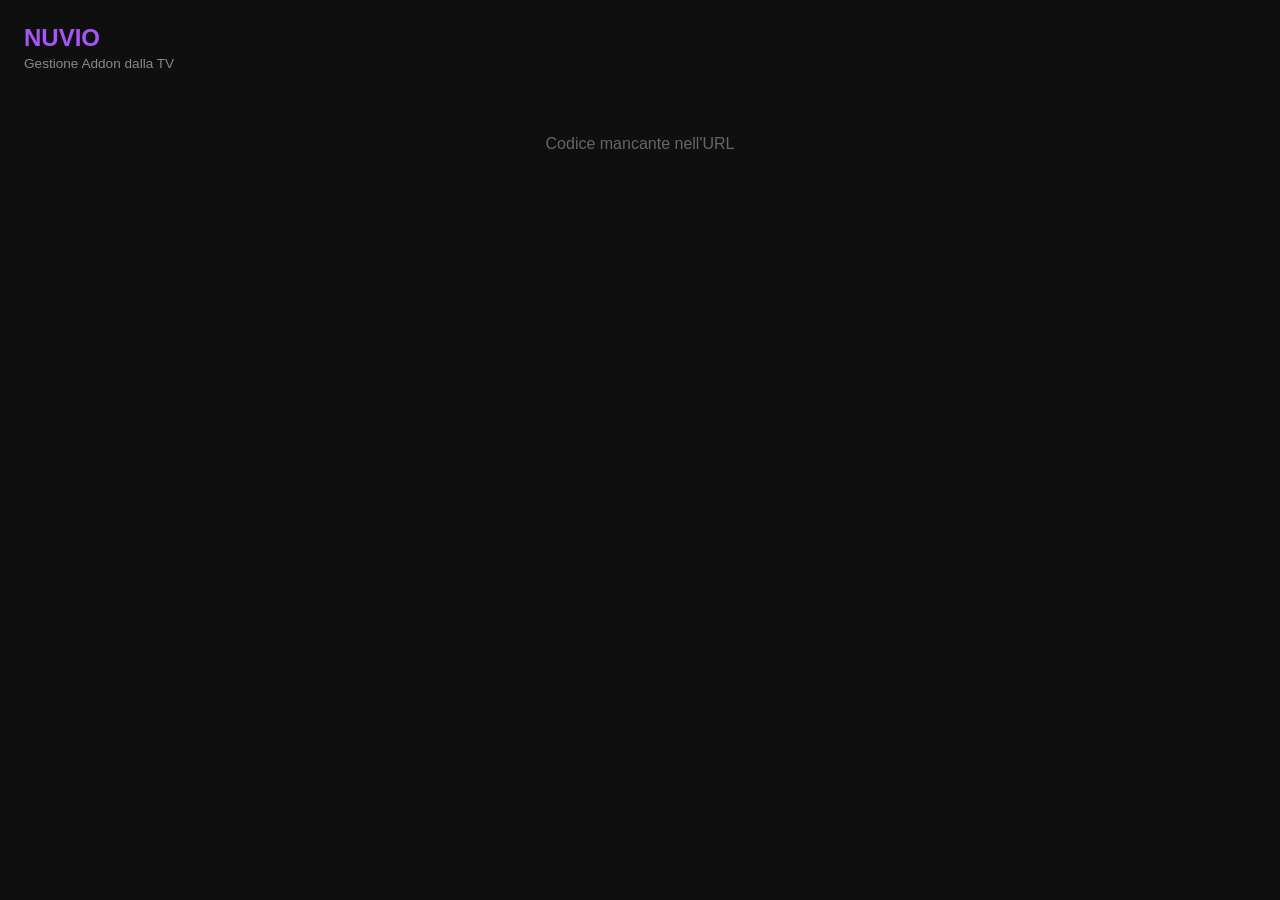
<file: addon-manager/index.html>
<!DOCTYPE html>
<html lang="it">
<head>
    <meta charset="UTF-8">
    <meta name="viewport" content="width=device-width, initial-scale=1.0">
    <title>Nuvio — Gestione Addon</title>
    <style>
        * { margin: 0; padding: 0; box-sizing: border-box; }
        body { background: #0f0f0f; color: #fff; font-family: sans-serif; padding: 24px; min-height: 100vh; }
        .logo { font-size: 1.5rem; font-weight: bold; color: #a855f7; margin-bottom: 4px; }
        .subtitle { color: #888; font-size: 0.85rem; margin-bottom: 24px; }
        .section-title { font-size: 0.8rem; text-transform: uppercase; letter-spacing: 0.1em; color: #666; margin-bottom: 12px; }
        .addon-list { display: flex; flex-direction: column; gap: 10px; margin-bottom: 24px; }
        .addon-item { background: #1a1a1a; border-radius: 10px; padding: 14px 16px; display: flex; align-items: center; justify-content: space-between; gap: 12px; }
        .addon-info { flex: 1; min-width: 0; }
        .addon-name { font-size: 0.95rem; font-weight: 500; }
        .addon-url { font-size: 0.7rem; color: #555; margin-top: 3px; white-space: nowrap; overflow: hidden; text-overflow: ellipsis; max-width: 100%; }
        .remove-btn { background: #3a1a1a; border: none; color: #f87171; border-radius: 6px; padding: 6px 12px; font-size: 0.8rem; cursor: pointer; flex-shrink: 0; }
        .add-section { background: #1a1a1a; border-radius: 10px; padding: 16px; margin-bottom: 24px; }
        .add-section h3 { font-size: 0.9rem; margin-bottom: 12px; color: #ccc; }
        input { width: 100%; padding: 10px 14px; background: #2a2a2a; border: 1px solid #333; border-radius: 8px; color: #fff; font-size: 0.9rem; margin-bottom: 10px; outline: none; }
        input:focus { border-color: #a855f7; }
        .add-btn { width: 100%; padding: 12px; background: #a855f7; border: none; border-radius: 8px; color: #fff; font-size: 0.95rem; font-weight: bold; cursor: pointer; }
        .add-btn:disabled { background: #555; cursor: not-allowed; }
        .save-btn { width: 100%; padding: 14px; background: #16a34a; border: none; border-radius: 10px; color: #fff; font-size: 1rem; font-weight: bold; cursor: pointer; margin-bottom: 12px; }
        .save-btn:disabled { background: #555; cursor: not-allowed; }
        .message { padding: 12px; border-radius: 8px; font-size: 0.9rem; margin-bottom: 12px; display: none; }
        .message.success { background: #1a3a1a; color: #4ade80; display: block; }
        .message.error { background: #3a1a1a; color: #f87171; display: block; }
        .loading { text-align: center; color: #666; padding: 40px; }
        .empty { color: #666; font-size: 0.85rem; padding: 8px 0; }

        /* TV Login modal */
        .modal-overlay {
            display: none;
            position: fixed; inset: 0;
            background: rgba(0,0,0,0.85);
            z-index: 100;
            align-items: center;
            justify-content: center;
        }
        .modal-overlay.visible { display: flex; }
        .modal {
            background: #1a1a1a;
            border-radius: 16px;
            padding: 28px 24px;
            width: 100%;
            max-width: 380px;
            box-shadow: 0 8px 40px rgba(0,0,0,0.6);
        }
        .modal h2 { font-size: 1.2rem; margin-bottom: 6px; }
        .modal p { color: #888; font-size: 0.85rem; margin-bottom: 20px; }
        .modal input { margin-bottom: 12px; }
        .modal-btn {
            width: 100%; padding: 13px;
            background: #a855f7; border: none;
            border-radius: 10px; color: #fff;
            font-size: 1rem; font-weight: bold;
            cursor: pointer; margin-bottom: 10px;
        }
        .modal-btn:disabled { background: #555; cursor: not-allowed; }
        .modal-btn.secondary { background: #2a2a2a; color: #aaa; }
        .modal-error { color: #f87171; font-size: 0.85rem; margin-bottom: 10px; display: none; }
        .modal-error.visible { display: block; }
        .modal-success-icon { font-size: 3rem; text-align: center; margin-bottom: 12px; }
        .modal-success-title { font-size: 1.1rem; font-weight: bold; text-align: center; margin-bottom: 8px; }
        .modal-success-desc { color: #888; font-size: 0.85rem; text-align: center; }
    </style>
</head>
<body>
    <div class="logo">NUVIO</div>
    <div class="subtitle">Gestione Addon dalla TV</div>
    <div id="app"><div class="loading">Caricamento...</div></div>

    <!-- TV Login modal -->
    <div class="modal-overlay" id="tvLoginModal">
        <div class="modal" id="tvLoginModalContent"></div>
    </div>

<script>
    const SUPABASE_URL = 'https://xuonpifwlrutnnzisovs.supabase.co';
    const SUPABASE_ANON_KEY = 'eyJhbGciOiJIUzI1NiIsInR5cCI6IkpXVCJ9.eyJpc3MiOiJzdXBhYmFzZSIsInJlZiI6Inh1b25waWZ3bHJ1dG5uemlzb3ZzIiwicm9sZSI6ImFub24iLCJpYXQiOjE3NzIwMzU5MTEsImV4cCI6MjA4NzYxMTkxMX0.3d_GgCEcx3D1qq0v83ozJCEQSz4JjqtGD3t_CL395qU';

    const params = new URLSearchParams(window.location.search);
    const code = params.get('code');

    // Stato globale addon
    let addonUrls = [];
    let addonNames = {};
    let renderPending = false;

    // ─── Supabase helpers ────────────────────────────────────────────────────

    async function rpc(fn, body, authToken) {
        const token = authToken || SUPABASE_ANON_KEY;
        const res = await fetch(`${SUPABASE_URL}/rest/v1/rpc/${fn}`, {
            method: 'POST',
            headers: {
                'Content-Type': 'application/json',
                apikey: SUPABASE_ANON_KEY,
                Authorization: `Bearer ${token}`
            },
            body: JSON.stringify(body)
        });
        const text = await res.text();
        const data = text ? JSON.parse(text) : null;
        if (!res.ok) throw new Error(JSON.stringify(data));
        return data;
    }

    async function signInWithEmail(email, password) {
        const res = await fetch(`${SUPABASE_URL}/auth/v1/token?grant_type=password`, {
            method: 'POST',
            headers: { 'Content-Type': 'application/json', apikey: SUPABASE_ANON_KEY },
            body: JSON.stringify({ email, password })
        });
        const data = await res.json();
        if (!res.ok) throw new Error(data?.error_description || data?.msg || 'Login fallito');
        return data; // { access_token, refresh_token, ... }
    }

    // ─── TV Login Flow ────────────────────────────────────────────────────────

    async function approveTvLogin(code, userAccessToken) {
        // Prova prima la funzione Edge dedicata all'approvazione
        const edgeFns = [
            `${SUPABASE_URL}/functions/v1/tv-logins-approve`,
            `${SUPABASE_URL}/functions/v1/tv-login-approve`,
        ];
        for (const url of edgeFns) {
            try {
                const res = await fetch(url, {
                    method: 'POST',
                    headers: {
                        'Content-Type': 'application/json',
                        apikey: SUPABASE_ANON_KEY,
                        Authorization: `Bearer ${userAccessToken}`
                    },
                    body: JSON.stringify({ code })
                });
                if (res.ok) return { ok: true };
                const txt = await res.text();
                // 404 = funzione non esiste, prova la prossima
                if (res.status === 404) continue;
                throw new Error(txt);
            } catch (e) {
                if (e.message && e.message.includes('fetch')) continue;
                throw e;
            }
        }

        // Fallback: RPC Postgres
        const rpcNames = [
            'approve_tv_login_session',
            'approve_tv_login',
            'confirm_tv_login_session',
        ];
        let lastErr = null;
        for (const fn of rpcNames) {
            try {
                await rpc(fn, { p_code: code }, userAccessToken);
                return { ok: true };
            } catch (e) {
                const msg = String(e.message || '').toLowerCase();
                // "could not find the function" = non esiste, prova il prossimo
                if (msg.includes('could not find') || msg.includes('does not exist') || msg.includes('42883')) {
                    lastErr = e;
                    continue;
                }
                throw e;
            }
        }
        throw lastErr || new Error('Nessuna funzione di approvazione trovata');
    }

    function showTvLoginModal() {
        renderTvLoginForm();
        document.getElementById('tvLoginModal').classList.add('visible');
    }

    function hideTvLoginModal() {
        document.getElementById('tvLoginModal').classList.remove('visible');
    }

    function renderTvLoginForm(errorMsg) {
        const content = document.getElementById('tvLoginModalContent');
        content.innerHTML = `
            <h2>🔐 Login TV</h2>
            <p>Inserisci le tue credenziali per autorizzare l'accesso sulla TV.</p>
            <div class="modal-error ${errorMsg ? 'visible' : ''}" id="modalError">${escapeHtml(errorMsg || '')}</div>
            <input type="email" id="tvEmail" placeholder="Email" autocomplete="email" />
            <input type="password" id="tvPassword" placeholder="Password" autocomplete="current-password" />
            <button class="modal-btn" id="tvLoginBtn" onclick="doTvLogin()">Accedi e autorizza TV</button>
            <button class="modal-btn secondary" onclick="hideTvLoginModal()">Annulla</button>
        `;
        // Enter key submit
        content.querySelectorAll('input').forEach(inp => {
            inp.addEventListener('keydown', e => { if (e.key === 'Enter') doTvLogin(); });
        });
    }

    function renderTvLoginSuccess() {
        const content = document.getElementById('tvLoginModalContent');
        content.innerHTML = `
            <div class="modal-success-icon">✅</div>
            <div class="modal-success-title">TV autorizzata!</div>
            <div class="modal-success-desc">Torna alla TV — il login si completerà automaticamente entro qualche secondo.</div>
        `;
    }

    async function doTvLogin() {
        const email = document.getElementById('tvEmail')?.value?.trim();
        const password = document.getElementById('tvPassword')?.value;
        if (!email || !password) {
            renderTvLoginForm('Inserisci email e password.');
            return;
        }

        const btn = document.getElementById('tvLoginBtn');
        if (btn) { btn.disabled = true; btn.textContent = 'Accesso in corso...'; }

        try {
            const session = await signInWithEmail(email, password);
            const token = session.access_token;
            if (!token) throw new Error('Token di sessione mancante');

            if (btn) btn.textContent = 'Autorizzazione TV...';
            await approveTvLogin(code, token);

            renderTvLoginSuccess();
        } catch (e) {
            renderTvLoginForm(e.message || 'Errore sconosciuto');
        }
    }

    // ─── Addon manager ───────────────────────────────────────────────────────

    async function fetchManifestName(url) {
        if (addonNames[url]) return addonNames[url];
        try {
            const clean = url.replace(/\/+$/, '').replace(/\/manifest\.json$/, '');
            const res = await fetch(`${clean}/manifest.json`);
            const data = await res.json();
            const name = data.name || extractDomain(url);
            addonNames[url] = name;
            return name;
        } catch {
            const fallback = extractDomain(url);
            addonNames[url] = fallback;
            return fallback;
        }
    }

    function extractDomain(url) {
        try { return new URL(url).hostname; } catch { return url; }
    }

    function formatDisplayUrl(url) {
        try {
            const u = new URL(url);
            const short = u.hostname + (u.pathname !== '/' ? u.pathname : '');
            return short.length > 50 ? short.slice(0, 47) + '...' : short;
        } catch {
            return url.length > 50 ? url.slice(0, 47) + '...' : url;
        }
    }

    function escapeHtml(str) {
        return String(str)
            .replace(/&/g, '&amp;').replace(/</g, '&lt;')
            .replace(/>/g, '&gt;').replace(/"/g, '&quot;');
    }

    function renderList() {
        const addonList = document.getElementById('addonList');
        if (!addonList) return;
        if (addonUrls.length === 0) {
            addonList.innerHTML = '<div class="empty">Nessun addon installato</div>';
            return;
        }
        addonList.innerHTML = addonUrls.map((url, i) => {
            const name = addonNames[url] || extractDomain(url);
            const displayUrl = formatDisplayUrl(url);
            return `
                <div class="addon-item">
                    <div class="addon-info">
                        <div class="addon-name">${escapeHtml(name)}</div>
                        <div class="addon-url" title="${escapeHtml(url)}">${escapeHtml(displayUrl)}</div>
                    </div>
                    <button class="remove-btn" onclick="removeAddon(${i})">Rimuovi</button>
                </div>
            `;
        }).join('');
    }

    async function refreshNames() {
        if (renderPending) return;
        renderPending = true;
        await Promise.all(addonUrls.map(url => fetchManifestName(url)));
        renderPending = false;
        renderList();
    }

    function buildAppHtml() {
        return `
            <div class="message" id="message"></div>
            <div class="section-title">Addon installati</div>
            <div class="addon-list" id="addonList"></div>
            <div class="add-section">
                <h3>Aggiungi addon</h3>
                <input type="text" id="newUrl" placeholder="https://example.com/manifest.json"
                    autocomplete="off" autocapitalize="off" autocorrect="off" spellcheck="false" />
                <button class="add-btn" id="addBtn" onclick="addAddon()">Aggiungi</button>
            </div>
            <button class="save-btn" id="saveBtn" onclick="save()">✓ Salva sulla TV</button>
        `;
    }

    function showMessage(text, type) {
        const el = document.getElementById('message');
        if (!el) return;
        el.textContent = text;
        el.className = `message ${type}`;
    }

    function removeAddon(index) {
        addonUrls.splice(index, 1);
        renderList();
        refreshNames();
    }

    function addAddon() {
        const input = document.getElementById('newUrl');
        if (!input) return;
        const raw = input.value.trim();
        const url = raw.replace(/\/manifest\.json$/, '').replace(/\/+$/, '');
        if (!url) return;
        if (addonUrls.includes(url)) {
            showMessage('Addon già presente nella lista.', 'error');
            return;
        }
        addonUrls.push(url);
        input.value = '';
        renderList();
        fetchManifestName(url).then(() => renderList());
    }

    async function save() {
        const btn = document.getElementById('saveBtn');
        if (!btn) return;
        btn.disabled = true;
        btn.textContent = 'Salvataggio...';
        try {
            await rpc('update_addon_sync', { p_code: code, p_addon_urls: addonUrls });
            showMessage('✓ Addon aggiornati! La TV si aggiornerà a breve.', 'success');
            btn.textContent = '✓ Salvato!';
        } catch (e) {
            showMessage('Errore: ' + e.message, 'error');
            btn.disabled = false;
            btn.textContent = '✓ Salva sulla TV';
        }
    }

    // ─── Entry point ─────────────────────────────────────────────────────────

    async function load() {
        if (!code) {
            document.getElementById('app').innerHTML = '<div class="loading">Codice mancante nell\'URL</div>';
            return;
        }

        // Prova prima get_addon_sync (flusso normale addon manager)
        try {
            const result = await rpc('get_addon_sync', { p_code: code });
            const row = Array.isArray(result) ? result[0] : result;
            if (!row) throw new Error('Sessione non trovata o scaduta');

            // Successo → siamo in modalità addon manager
            addonUrls = Array.isArray(row.addon_urls) ? [...row.addon_urls] : [];
            document.getElementById('app').innerHTML = buildAppHtml();
            renderList();
            refreshNames();

            // Se c'è anche un login TV pendente, mostralo in overlay
            if (row.tv_login_pending === true || row.requires_tv_login === true) {
                showTvLoginModal();
            }
            return;
        } catch (e) {
            const msg = String(e.message || '').toLowerCase();
            // "not found" / "expired" = codice addon, ma scaduto
            if (!msg.includes('could not find') && !msg.includes('does not exist') && !msg.includes('42883')) {
                // Errore reale addon sync (non "funzione mancante") → potrebbe essere un TV login code
                // Mostriamo sia l'app normale vuota sia il modal di TV login
                console.warn('get_addon_sync error, assuming TV login code:', e.message);
            }
        }

        // Fallback: mostra direttamente il modal di TV login
        document.getElementById('app').innerHTML = buildAppHtml();
        renderList();
        showTvLoginModal();
    }

    load();
</script>
</body>
</html>
</file>
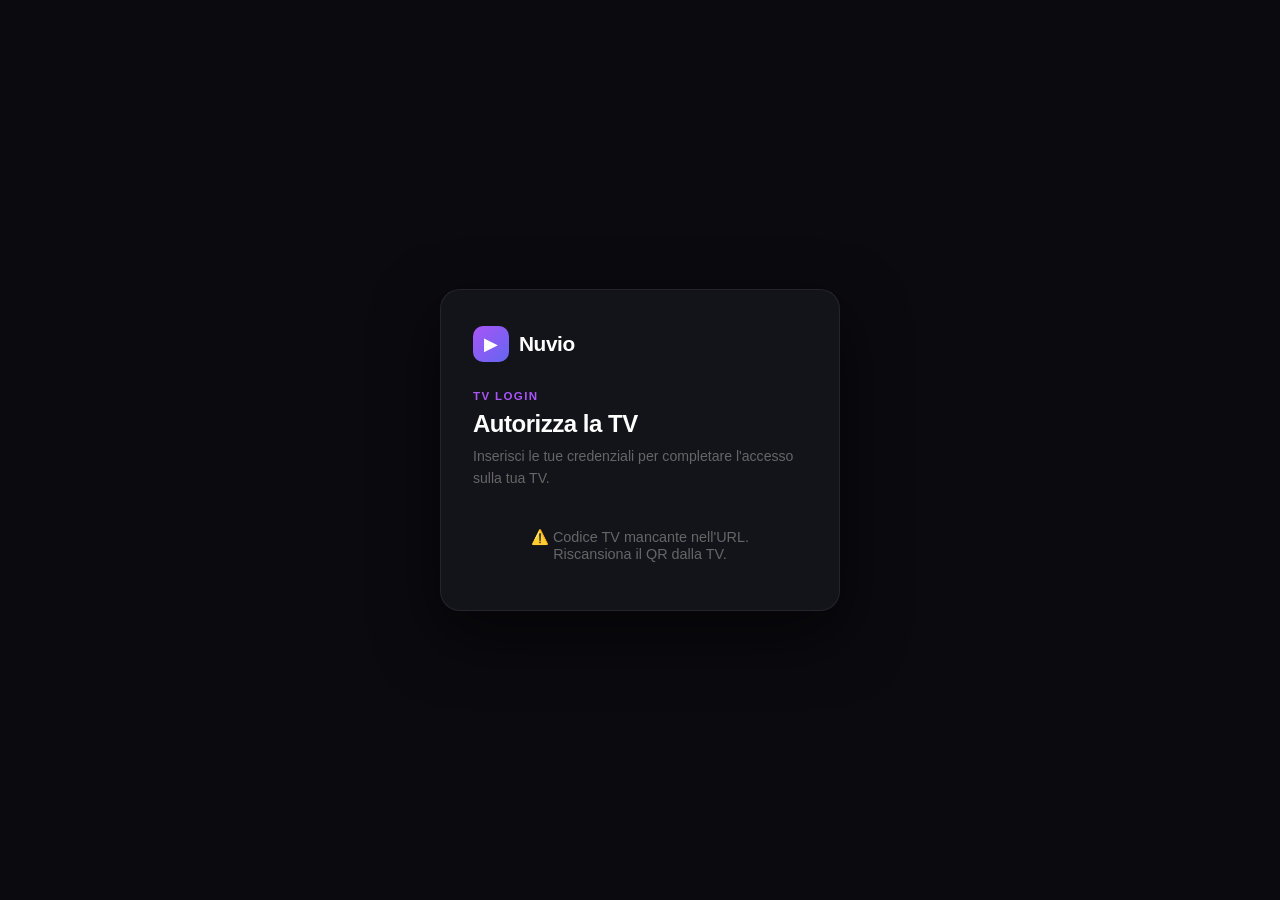
<file: tv-login/index.html>
<!DOCTYPE html>
<html lang="it">
<head>
    <meta charset="UTF-8">
    <meta name="viewport" content="width=device-width, initial-scale=1.0">
    <title>Nuvio — Accesso TV</title>
    <style>
        * { margin: 0; padding: 0; box-sizing: border-box; }

        body {
            background: #0a0a0f;
            color: #fff;
            font-family: -apple-system, BlinkMacSystemFont, 'Segoe UI', sans-serif;
            min-height: 100vh;
            display: flex;
            align-items: center;
            justify-content: center;
            padding: 24px;
        }

        .card {
            background: #13131a;
            border: 1px solid rgba(255,255,255,0.07);
            border-radius: 20px;
            padding: 36px 32px;
            width: 100%;
            max-width: 400px;
            box-shadow: 0 24px 64px rgba(0,0,0,0.5);
        }

        .logo {
            display: flex;
            align-items: center;
            gap: 10px;
            margin-bottom: 28px;
        }
        .logo-icon {
            width: 36px; height: 36px;
            background: linear-gradient(135deg, #a855f7, #6366f1);
            border-radius: 10px;
            display: flex; align-items: center; justify-content: center;
            font-size: 18px;
        }
        .logo-text { font-size: 1.3rem; font-weight: 700; letter-spacing: -0.02em; }

        .kicker {
            font-size: 0.72rem;
            text-transform: uppercase;
            letter-spacing: 0.12em;
            color: #a855f7;
            font-weight: 600;
            margin-bottom: 8px;
        }
        h1 { font-size: 1.5rem; font-weight: 700; margin-bottom: 8px; letter-spacing: -0.02em; }
        .desc { color: #666; font-size: 0.88rem; line-height: 1.5; margin-bottom: 28px; }

        .code-badge {
            display: inline-block;
            background: rgba(168, 85, 247, 0.12);
            border: 1px solid rgba(168, 85, 247, 0.25);
            color: #c084fc;
            font-family: monospace;
            font-size: 0.9rem;
            padding: 4px 12px;
            border-radius: 8px;
            margin-bottom: 28px;
        }

        label { display: block; font-size: 0.78rem; font-weight: 600; color: #888; text-transform: uppercase; letter-spacing: 0.08em; margin-bottom: 7px; }

        input {
            width: 100%;
            padding: 13px 16px;
            background: #1e1e2a;
            border: 1px solid rgba(255,255,255,0.08);
            border-radius: 12px;
            color: #fff;
            font-size: 1rem;
            margin-bottom: 14px;
            outline: none;
            transition: border-color 0.2s;
        }
        input:focus { border-color: #a855f7; }
        input::placeholder { color: #444; }

        .btn {
            width: 100%;
            padding: 14px;
            background: linear-gradient(135deg, #a855f7, #6366f1);
            border: none;
            border-radius: 12px;
            color: #fff;
            font-size: 1rem;
            font-weight: 700;
            cursor: pointer;
            margin-top: 4px;
            transition: opacity 0.2s, transform 0.1s;
        }
        .btn:hover { opacity: 0.92; }
        .btn:active { transform: scale(0.98); }
        .btn:disabled { opacity: 0.4; cursor: not-allowed; transform: none; }

        .error {
            background: rgba(248, 113, 113, 0.1);
            border: 1px solid rgba(248, 113, 113, 0.25);
            color: #fca5a5;
            border-radius: 10px;
            padding: 11px 14px;
            font-size: 0.88rem;
            margin-bottom: 16px;
            display: none;
        }
        .error.visible { display: block; }

        .success-view { display: none; text-align: center; }
        .success-view.visible { display: block; }
        .form-view.hidden { display: none; }

        .success-icon { font-size: 3.5rem; margin-bottom: 16px; display: block; }
        .success-title { font-size: 1.4rem; font-weight: 700; margin-bottom: 10px; }
        .success-desc { color: #666; font-size: 0.9rem; line-height: 1.6; }

        .no-code { text-align: center; color: #666; font-size: 0.9rem; padding: 12px 0; }
    </style>
</head>
<body>
<div class="card">
    <div class="logo">
        <div class="logo-icon">▶</div>
        <span class="logo-text">Nuvio</span>
    </div>

    <div class="form-view" id="formView">
        <div class="kicker">TV Login</div>
        <h1>Autorizza la TV</h1>
        <p class="desc">Inserisci le tue credenziali per completare l'accesso sulla tua TV.</p>

        <div id="codeBadge" class="code-badge" style="display:none"></div>

        <div class="error" id="errorMsg"></div>

        <label for="email">Email</label>
        <input type="email" id="email" placeholder="tu@esempio.com" autocomplete="email" />

        <label for="password">Password</label>
        <input type="password" id="password" placeholder="••••••••" autocomplete="current-password" />

        <button class="btn" id="loginBtn" onclick="doLogin()">Accedi e autorizza la TV</button>

        <p id="noCode" class="no-code" style="display:none">
            ⚠️ Codice TV mancante nell'URL.<br>Riscansiona il QR dalla TV.
        </p>
    </div>

    <div class="success-view" id="successView">
        <span class="success-icon">✅</span>
        <div class="success-title">TV autorizzata!</div>
        <p class="success-desc">Torna alla TV — il login si completerà automaticamente entro pochi secondi.</p>
    </div>
</div>

<script>
    const SUPABASE_URL  = 'https://xuonpifwlrutnnzisovs.supabase.co';
    const SUPABASE_ANON = 'eyJhbGciOiJIUzI1NiIsInR5cCI6IkpXVCJ9.eyJpc3MiOiJzdXBhYmFzZSIsInJlZiI6Inh1b25waWZ3bHJ1dG5uemlzb3ZzIiwicm9sZSI6ImFub24iLCJpYXQiOjE3NzIwMzU5MTEsImV4cCI6MjA4NzYxMTkxMX0.3d_GgCEcx3D1qq0v83ozJCEQSz4JjqtGD3t_CL395qU';

    const params = new URLSearchParams(window.location.search);
    const code   = params.get('code');

    if (code) {
        const badge = document.getElementById('codeBadge');
        badge.textContent = 'Codice: ' + code;
        badge.style.display = 'inline-block';
    } else {
        document.getElementById('loginBtn').style.display = 'none';
        document.querySelectorAll('label, input').forEach(el => el.style.display = 'none');
        document.getElementById('noCode').style.display = 'block';
    }

    document.querySelectorAll('input').forEach(inp => {
        inp.addEventListener('keydown', e => { if (e.key === 'Enter') doLogin(); });
    });

    function showError(msg) {
        const el = document.getElementById('errorMsg');
        el.textContent = msg;
        el.classList.add('visible');
    }
    function hideError() {
        document.getElementById('errorMsg').classList.remove('visible');
    }

    async function doLogin() {
        if (!code) return;
        const email    = document.getElementById('email').value.trim();
        const password = document.getElementById('password').value;
        if (!email || !password) { showError('Inserisci email e password.'); return; }

        hideError();
        const btn = document.getElementById('loginBtn');
        btn.disabled = true;
        btn.textContent = 'Accesso in corso…';

        try {
            // 1. Login email + password sul nostro Supabase
            const authRes = await fetch(`${SUPABASE_URL}/auth/v1/token?grant_type=password`, {
                method: 'POST',
                headers: { 'Content-Type': 'application/json', apikey: SUPABASE_ANON },
                body: JSON.stringify({ email, password })
            });
            const authData = await authRes.json();
            if (!authRes.ok) throw new Error(authData?.error_description || authData?.msg || 'Credenziali non valide');
            const userToken = authData.access_token;
            if (!userToken) throw new Error('Token di sessione mancante');

            btn.textContent = 'Autorizzazione TV…';

            // 2. Prova edge function di approvazione
            const approveRes = await fetch(`${SUPABASE_URL}/functions/v1/tv-logins-approve`, {
                method: 'POST',
                headers: { 'Content-Type': 'application/json', apikey: SUPABASE_ANON, Authorization: `Bearer ${userToken}` },
                body: JSON.stringify({ code })
            });

            if (!approveRes.ok) {
                const txt = await approveRes.text();
                if (approveRes.status === 404) {
                    await approveViaRpc(code, userToken);
                } else {
                    throw new Error(txt || `Errore approvazione (${approveRes.status})`);
                }
            }

            showSuccess();
        } catch (e) {
            btn.disabled = false;
            btn.textContent = 'Accedi e autorizza la TV';
            showError(e.message || 'Errore sconosciuto');
        }
    }

    async function approveViaRpc(code, userToken) {
        const candidates = ['approve_tv_login_session', 'approve_tv_login', 'confirm_tv_login_session', 'complete_tv_login_session'];
        let lastErr = null;
        for (const fn of candidates) {
            const res = await fetch(`${SUPABASE_URL}/rest/v1/rpc/${fn}`, {
                method: 'POST',
                headers: { 'Content-Type': 'application/json', apikey: SUPABASE_ANON, Authorization: `Bearer ${userToken}` },
                body: JSON.stringify({ p_code: code })
            });
            if (res.ok) return;
            const msg = (await res.text()).toLowerCase();
            if (msg.includes('could not find') || msg.includes('42883') || res.status === 404) { lastErr = new Error(msg); continue; }
            throw new Error(msg);
        }
        throw lastErr || new Error('Funzione di approvazione non trovata nel backend');
    }

    function showSuccess() {
        document.getElementById('formView').classList.add('hidden');
        document.getElementById('successView').classList.add('visible');
    }
</script>
</body>
</html>
</file>
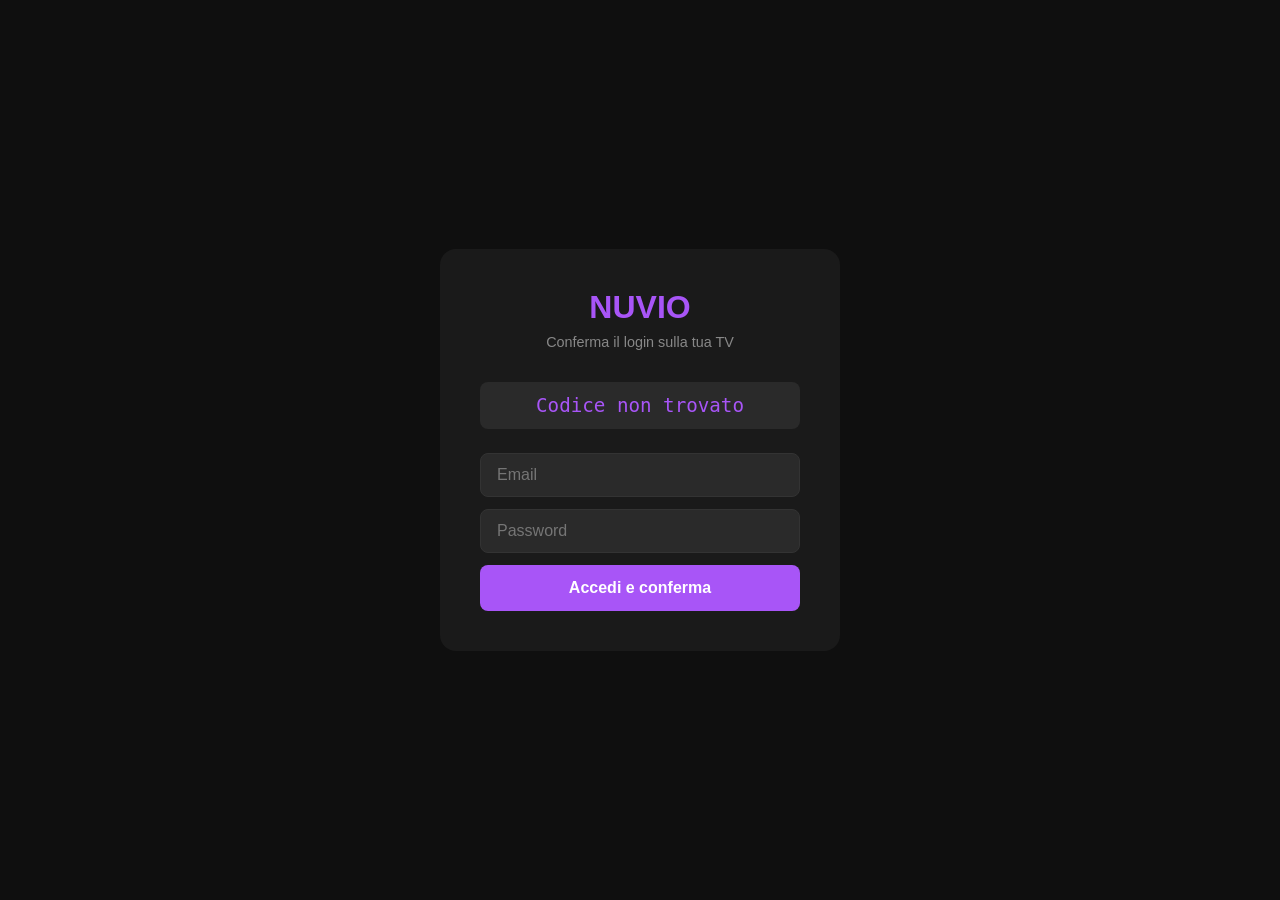
<file: auth/tv/index.html>
<!DOCTYPE html>
<html lang="it">
<head>
    <meta charset="UTF-8">
    <meta name="viewport" content="width=device-width, initial-scale=1.0">
    <title>Nuvio — Login TV</title>
    <style>
        * { margin: 0; padding: 0; box-sizing: border-box; }
        body { background: #0f0f0f; color: #fff; font-family: sans-serif; display: flex; align-items: center; justify-content: center; min-height: 100vh; }
        .card { background: #1a1a1a; border-radius: 16px; padding: 40px; width: 100%; max-width: 400px; text-align: center; }
        .logo { font-size: 2rem; font-weight: bold; color: #a855f7; margin-bottom: 8px; }
        .subtitle { color: #888; margin-bottom: 32px; font-size: 0.9rem; }
        .code-badge { background: #2a2a2a; border-radius: 8px; padding: 12px; margin-bottom: 24px; font-family: monospace; font-size: 1.2rem; color: #a855f7; }
        input { width: 100%; padding: 12px 16px; background: #2a2a2a; border: 1px solid #333; border-radius: 8px; color: #fff; font-size: 1rem; margin-bottom: 12px; outline: none; }
        input:focus { border-color: #a855f7; }
        button { width: 100%; padding: 14px; background: #a855f7; border: none; border-radius: 8px; color: #fff; font-size: 1rem; font-weight: bold; cursor: pointer; }
        button:hover { background: #9333ea; }
        button:disabled { background: #555; cursor: not-allowed; }
        .message { margin-top: 16px; padding: 12px; border-radius: 8px; font-size: 0.9rem; display: none; }
        .message.success { background: #1a3a1a; color: #4ade80; display: block; }
        .message.error { background: #3a1a1a; color: #f87171; display: block; }
    </style>
</head>
<body>
    <div class="card">
        <div class="logo">NUVIO</div>
        <div class="subtitle">Conferma il login sulla tua TV</div>
        <div class="code-badge" id="codeDisplay">Caricamento...</div>
        <input type="email" id="email" placeholder="Email" />
        <input type="password" id="password" placeholder="Password" />
        <button id="loginBtn" onclick="doLogin()">Accedi e conferma</button>
        <div class="message" id="message"></div>
    </div>

<script>
    const SUPABASE_URL = 'https://xuonpifwlrutnnzisovs.supabase.co';
    const SUPABASE_ANON_KEY = 'eyJhbGciOiJIUzI1NiIsInR5cCI6IkpXVCJ9.eyJpc3MiOiJzdXBhYmFzZSIsInJlZiI6Inh1b25waWZ3bHJ1dG5uemlzb3ZzIiwicm9sZSI6ImFub24iLCJpYXQiOjE3NzIwMzU5MTEsImV4cCI6MjA4NzYxMTkxMX0.3d_GgCEcx3D1qq0v83ozJCEQSz4JjqtGD3t_CL395qU';

    const params = new URLSearchParams(window.location.search);
    const code = params.get('code');
    document.getElementById('codeDisplay').textContent = code ? `Codice: ${code}` : 'Codice non trovato';

    function showMessage(text, type) {
        const el = document.getElementById('message');
        el.textContent = text;
        el.className = `message ${type}`;
    }

    async function doLogin() {
        const email = document.getElementById('email').value;
        const password = document.getElementById('password').value;
        const btn = document.getElementById('loginBtn');

        if (!code) return showMessage('Codice mancante nell\'URL', 'error');
        if (!email || !password) return showMessage('Inserisci email e password', 'error');

        btn.disabled = true;
        btn.textContent = 'Accesso in corso...';

        try {
            // 1. Login con email/password
            const authRes = await fetch(`${SUPABASE_URL}/auth/v1/token?grant_type=password`, {
                method: 'POST',
                headers: { 'Content-Type': 'application/json', apikey: SUPABASE_ANON_KEY },
                body: JSON.stringify({ email, password })
            });
            const authData = await authRes.json();
            if (!authRes.ok) throw new Error(authData.error_description || authData.msg || 'Login fallito');

            const accessToken = authData.access_token;

            // 2. Approva la sessione TV
            const approveRes = await fetch(`${SUPABASE_URL}/rest/v1/rpc/approve_tv_login_session`, {
                method: 'POST',
                headers: {
                    'Content-Type': 'application/json',
                    apikey: SUPABASE_ANON_KEY,
                    Authorization: `Bearer ${accessToken}`
                },
                body: JSON.stringify({
                    p_code: code,
                    p_access_token: authData.access_token,
                    p_refresh_token: authData.refresh_token
                })
            });

            if (!approveRes.ok) {
                const err = await approveRes.text();
                throw new Error(err || 'Approvazione fallita');
            }

            showMessage('✓ Login confermato! Torna alla TV.', 'success');
            btn.textContent = 'Fatto!';

        } catch (err) {
            showMessage(err.message, 'error');
            btn.disabled = false;
            btn.textContent = 'Accedi e conferma';
        }
    }
</script>
</body>
</html>
</file>
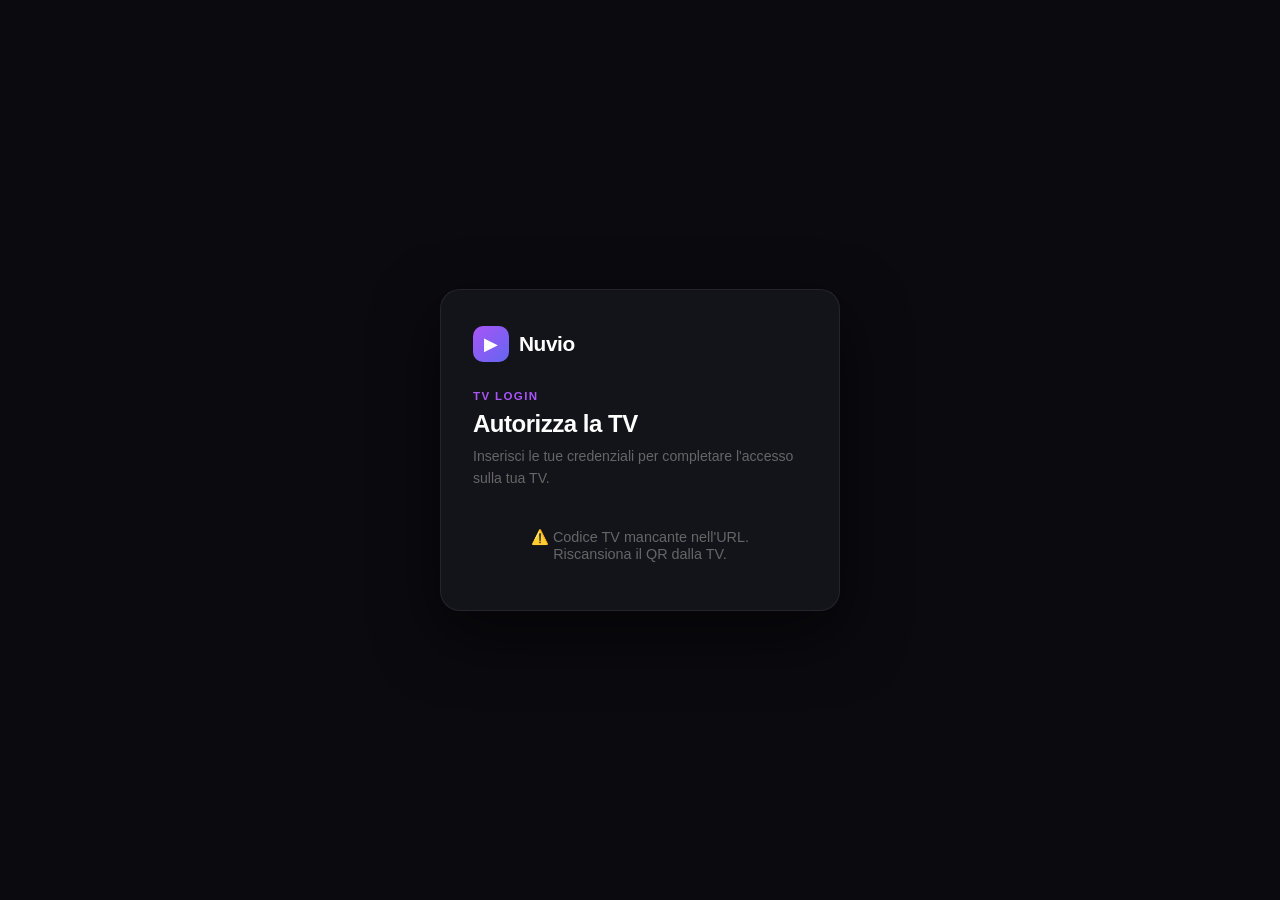
<file: tv-login/auth/tv/index.html>
<!DOCTYPE html>
<html lang="it">
<head>
    <meta charset="UTF-8">
    <meta name="viewport" content="width=device-width, initial-scale=1.0">
    <title>Nuvio — Accesso TV</title>
    <style>
        * { margin: 0; padding: 0; box-sizing: border-box; }

        body {
            background: #0a0a0f;
            color: #fff;
            font-family: -apple-system, BlinkMacSystemFont, 'Segoe UI', sans-serif;
            min-height: 100vh;
            display: flex;
            align-items: center;
            justify-content: center;
            padding: 24px;
        }

        .card {
            background: #13131a;
            border: 1px solid rgba(255,255,255,0.07);
            border-radius: 20px;
            padding: 36px 32px;
            width: 100%;
            max-width: 400px;
            box-shadow: 0 24px 64px rgba(0,0,0,0.5);
        }

        .logo {
            display: flex;
            align-items: center;
            gap: 10px;
            margin-bottom: 28px;
        }
        .logo-icon {
            width: 36px; height: 36px;
            background: linear-gradient(135deg, #a855f7, #6366f1);
            border-radius: 10px;
            display: flex; align-items: center; justify-content: center;
            font-size: 18px;
        }
        .logo-text { font-size: 1.3rem; font-weight: 700; letter-spacing: -0.02em; }

        .kicker {
            font-size: 0.72rem;
            text-transform: uppercase;
            letter-spacing: 0.12em;
            color: #a855f7;
            font-weight: 600;
            margin-bottom: 8px;
        }
        h1 { font-size: 1.5rem; font-weight: 700; margin-bottom: 8px; letter-spacing: -0.02em; }
        .desc { color: #666; font-size: 0.88rem; line-height: 1.5; margin-bottom: 28px; }

        .code-badge {
            display: inline-block;
            background: rgba(168, 85, 247, 0.12);
            border: 1px solid rgba(168, 85, 247, 0.25);
            color: #c084fc;
            font-family: monospace;
            font-size: 0.9rem;
            padding: 4px 12px;
            border-radius: 8px;
            margin-bottom: 28px;
        }

        label { display: block; font-size: 0.78rem; font-weight: 600; color: #888; text-transform: uppercase; letter-spacing: 0.08em; margin-bottom: 7px; }

        input {
            width: 100%;
            padding: 13px 16px;
            background: #1e1e2a;
            border: 1px solid rgba(255,255,255,0.08);
            border-radius: 12px;
            color: #fff;
            font-size: 1rem;
            margin-bottom: 14px;
            outline: none;
            transition: border-color 0.2s;
        }
        input:focus { border-color: #a855f7; }
        input::placeholder { color: #444; }

        .btn {
            width: 100%;
            padding: 14px;
            background: linear-gradient(135deg, #a855f7, #6366f1);
            border: none;
            border-radius: 12px;
            color: #fff;
            font-size: 1rem;
            font-weight: 700;
            cursor: pointer;
            margin-top: 4px;
            transition: opacity 0.2s, transform 0.1s;
        }
        .btn:hover { opacity: 0.92; }
        .btn:active { transform: scale(0.98); }
        .btn:disabled { opacity: 0.4; cursor: not-allowed; transform: none; }

        .error {
            background: rgba(248, 113, 113, 0.1);
            border: 1px solid rgba(248, 113, 113, 0.25);
            color: #fca5a5;
            border-radius: 10px;
            padding: 11px 14px;
            font-size: 0.88rem;
            margin-bottom: 16px;
            display: none;
        }
        .error.visible { display: block; }

        .success-view { display: none; text-align: center; }
        .success-view.visible { display: block; }
        .form-view.hidden { display: none; }

        .success-icon { font-size: 3.5rem; margin-bottom: 16px; display: block; }
        .success-title { font-size: 1.4rem; font-weight: 700; margin-bottom: 10px; }
        .success-desc { color: #666; font-size: 0.9rem; line-height: 1.6; }

        .no-code { text-align: center; color: #666; font-size: 0.9rem; padding: 12px 0; }
    </style>
</head>
<body>
<div class="card">
    <div class="logo">
        <div class="logo-icon">▶</div>
        <span class="logo-text">Nuvio</span>
    </div>

    <div class="form-view" id="formView">
        <div class="kicker">TV Login</div>
        <h1>Autorizza la TV</h1>
        <p class="desc">Inserisci le tue credenziali per completare l'accesso sulla tua TV.</p>

        <div id="codeBadge" class="code-badge" style="display:none"></div>

        <div class="error" id="errorMsg"></div>

        <label for="email">Email</label>
        <input type="email" id="email" placeholder="tu@esempio.com" autocomplete="email" />

        <label for="password">Password</label>
        <input type="password" id="password" placeholder="••••••••" autocomplete="current-password" />

        <button class="btn" id="loginBtn" onclick="doLogin()">Accedi e autorizza la TV</button>

        <p id="noCode" class="no-code" style="display:none">
            ⚠️ Codice TV mancante nell'URL.<br>Riscansiona il QR dalla TV.
        </p>
    </div>

    <div class="success-view" id="successView">
        <span class="success-icon">✅</span>
        <div class="success-title">TV autorizzata!</div>
        <p class="success-desc">Torna alla TV — il login si completerà automaticamente entro pochi secondi.</p>
    </div>
</div>

<script>
    const SUPABASE_URL  = 'https://xuonpifwlrutnnzisovs.supabase.co';
    const SUPABASE_ANON = 'eyJhbGciOiJIUzI1NiIsInR5cCI6IkpXVCJ9.eyJpc3MiOiJzdXBhYmFzZSIsInJlZiI6Inh1b25waWZ3bHJ1dG5uemlzb3ZzIiwicm9sZSI6ImFub24iLCJpYXQiOjE3NzIwMzU5MTEsImV4cCI6MjA4NzYxMTkxMX0.3d_GgCEcx3D1qq0v83ozJCEQSz4JjqtGD3t_CL395qU';

    const params = new URLSearchParams(window.location.search);
    const code   = params.get('code');

    if (code) {
        const badge = document.getElementById('codeBadge');
        badge.textContent = 'Codice: ' + code;
        badge.style.display = 'inline-block';
    } else {
        document.getElementById('loginBtn').style.display = 'none';
        document.querySelectorAll('label, input').forEach(el => el.style.display = 'none');
        document.getElementById('noCode').style.display = 'block';
    }

    document.querySelectorAll('input').forEach(inp => {
        inp.addEventListener('keydown', e => { if (e.key === 'Enter') doLogin(); });
    });

    function showError(msg) {
        const el = document.getElementById('errorMsg');
        el.textContent = msg;
        el.classList.add('visible');
    }
    function hideError() {
        document.getElementById('errorMsg').classList.remove('visible');
    }

    async function doLogin() {
        if (!code) return;
        const email    = document.getElementById('email').value.trim();
        const password = document.getElementById('password').value;
        if (!email || !password) { showError('Inserisci email e password.'); return; }

        hideError();
        const btn = document.getElementById('loginBtn');
        btn.disabled = true;
        btn.textContent = 'Accesso in corso…';

        try {
            const authRes = await fetch(`${SUPABASE_URL}/auth/v1/token?grant_type=password`, {
                method: 'POST',
                headers: { 'Content-Type': 'application/json', apikey: SUPABASE_ANON },
                body: JSON.stringify({ email, password })
            });
            const authData = await authRes.json();
            if (!authRes.ok) throw new Error(authData?.error_description || authData?.msg || 'Credenziali non valide');
            const userToken = authData.access_token;
            if (!userToken) throw new Error('Token di sessione mancante');

            btn.textContent = 'Autorizzazione TV…';

            const approveRes = await fetch(`${SUPABASE_URL}/functions/v1/tv-logins-approve`, {
                method: 'POST',
                headers: { 'Content-Type': 'application/json', apikey: SUPABASE_ANON, Authorization: `Bearer ${userToken}` },
                body: JSON.stringify({ code })
            });

            if (!approveRes.ok) {
                const txt = await approveRes.text();
                if (approveRes.status === 404) {
                    await approveViaRpc(code, userToken);
                } else {
                    throw new Error(txt || `Errore approvazione (${approveRes.status})`);
                }
            }

            showSuccess();
        } catch (e) {
            btn.disabled = false;
            btn.textContent = 'Accedi e autorizza la TV';
            showError(e.message || 'Errore sconosciuto');
        }
    }

    async function approveViaRpc(code, userToken) {
        const candidates = ['approve_tv_login_session', 'approve_tv_login', 'confirm_tv_login_session', 'complete_tv_login_session'];
        let lastErr = null;
        for (const fn of candidates) {
            const res = await fetch(`${SUPABASE_URL}/rest/v1/rpc/${fn}`, {
                method: 'POST',
                headers: { 'Content-Type': 'application/json', apikey: SUPABASE_ANON, Authorization: `Bearer ${userToken}` },
                body: JSON.stringify({ p_code: code })
            });
            if (res.ok) return;
            const msg = (await res.text()).toLowerCase();
            if (msg.includes('could not find') || msg.includes('42883') || res.status === 404) { lastErr = new Error(msg); continue; }
            throw new Error(msg);
        }
        throw lastErr || new Error('Funzione di approvazione non trovata nel backend');
    }

    function showSuccess() {
        document.getElementById('formView').classList.add('hidden');
        document.getElementById('successView').classList.add('visible');
    }
</script>
</body>
</html>
</file>
